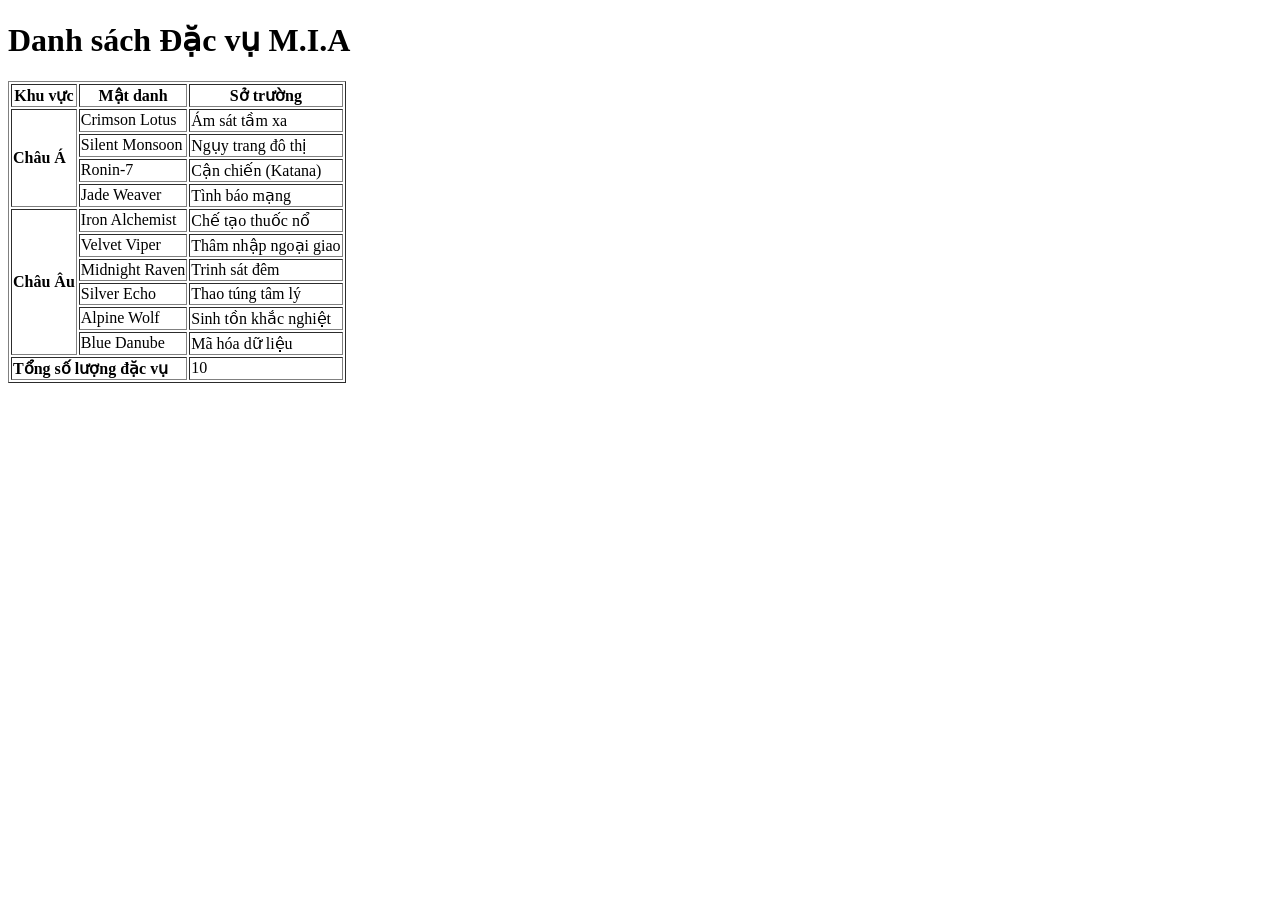
<file: Dự án tái thiết hệ thống Hồ sơ/index.html>
<!DOCTYPE html>
<html lang="en">
<head>
    <meta charset="UTF-8">
    <meta name="viewport" content="width=device-width, initial-scale=1.0">
    <title>Hồ sơ Đặc vụ M.I.A</title>
</head>
<body>
    <h1>Danh sách Đặc vụ M.I.A</h1>
    <table border="1">
        <thead>
            <tr>
                <th>Khu vực</th>
                <th>Mật danh</th>
                <th>Sở trường</th>
            </tr>
        </thead>
        <tbody>
            <tr>
                <td rowspan="4"><strong>Châu Á</strong></td>
                <td>Crimson Lotus</td>
                <td>Ám sát tầm xa</td>
            </tr>
            <tr>
                <td>Silent Monsoon</td>
                <td>Ngụy trang đô thị</td>
            </tr>
            <tr>
                <td>Ronin-7</td>
                <td>Cận chiến (Katana)</td>
            </tr>
            <tr>
                <td>Jade Weaver</td>
                <td>Tình báo mạng</td>
            </tr>
            <tr>
                <td rowspan="6"><strong>Châu Âu</strong></td>
                <td>Iron Alchemist</td>
                <td>Chế tạo thuốc nổ</td>
            </tr>
            <tr>
                <td>Velvet Viper</td>
                <td>Thâm nhập ngoại giao</td>
            </tr>
            <tr>
                <td>Midnight Raven</td>
                <td>Trinh sát đêm</td>
            </tr>
            <tr>
                <td>Silver Echo</td>
                <td>Thao túng tâm lý</td>
            </tr>
            <tr>
                <td>Alpine Wolf</td>
                <td>Sinh tồn khắc nghiệt</td>
            </tr>
            <tr>
                <td>Blue Danube</td>
                <td>Mã hóa dữ liệu</td>
            </tr>
        </tbody>
        <tfoot>
            <tr>
                <td colspan="2"><strong>Tổng số lượng đặc vụ</strong></td>
                <td>10</td>
            </tr>
        </tfoot>
    </table>

</body>
</html>
</file>
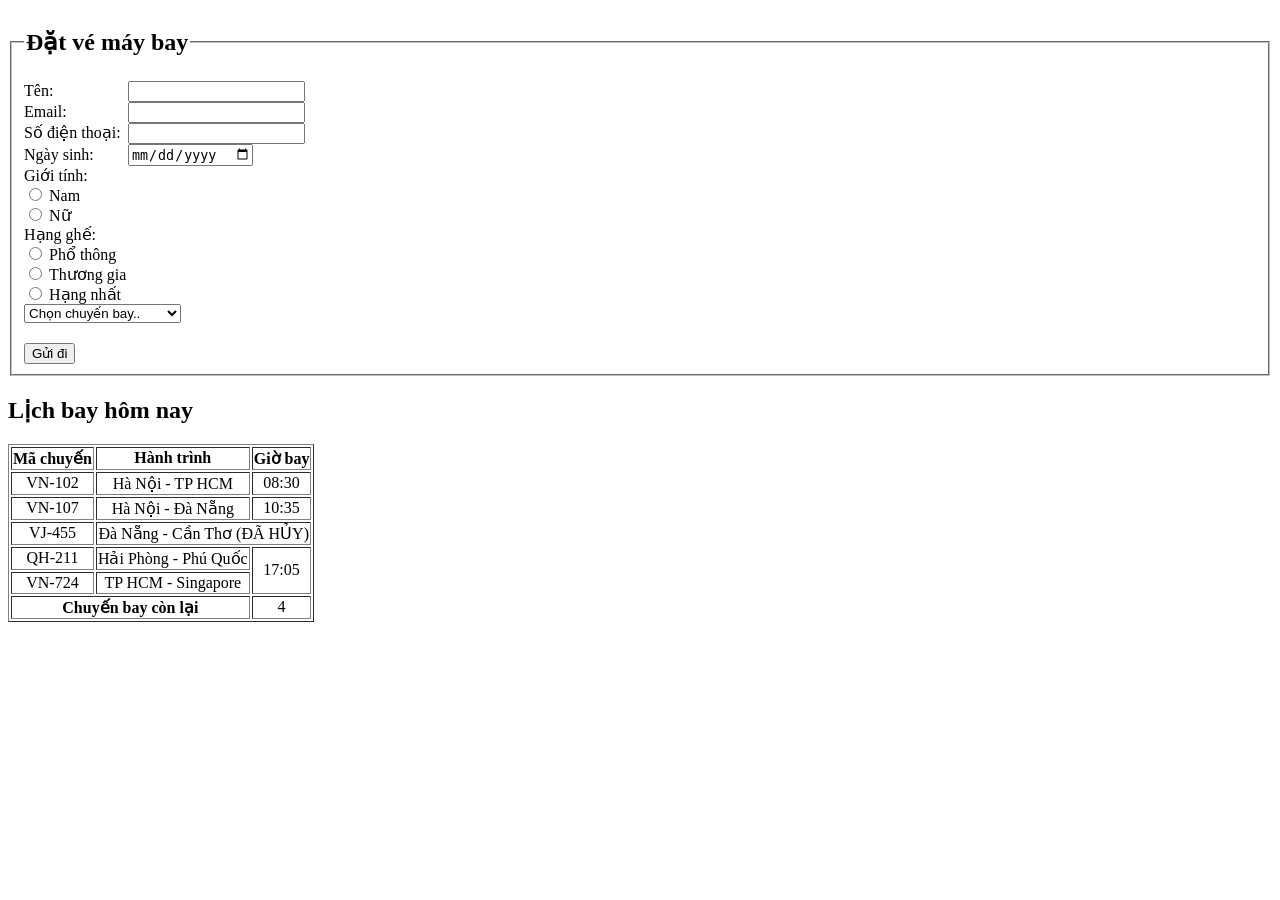
<file: Số hóa quy trình đặt vé tại Đại lý/index.html>
<!DOCTYPE html>
<html lang="en">
<head>
    <meta charset="UTF-8">
    <meta name="viewport" content="width=device-width, initial-scale=1.0">
    <title>Document</title>
    <style>
        label {
            display: inline-block;
            width: 100px;
        }
        td{
            text-align: center;
        }
    </style>
</head>
<body>
    <form action="/search-flights" method="post">
        <fieldset>
            <legend><h2>Đặt vé máy bay</h2></legend>
            <label for="name">Tên: </label>
            <input type="text" id="name" name="name"><br>
            <label for="email">Email: </label>
            <input type="email" id="email" name="email"><br>
            <label for="tel">Số điện thoại: </label>
            <input type="tel" pattern="[0-9]{10}" id="tel" name="tel"><br>
            <label for="date">Ngày sinh: </label>
            <input type="date" id="date" name="date"><br>
            Giới tính: <br>
            <input type="radio" id="male" name="sex">
            <label for="male">Nam</label><br>
            <input type="radio" id="female" name="sex">
            <label for="female">Nữ</label><br>
            Hạng ghế: <br>
            <input type="radio" id="normal" name="chair">
            <label for="normal">Phổ thông</label><br>
            <input type="radio" id="vip" name="chair">
            <label for="vip">Thương gia</label><br>
            <input type="radio" id="st" name="chair">
            <label for="st">Hạng nhất</label><br>
            <select name="chuyenbay" id="chuyenbay">
                <option value="">Chọn chuyến bay..</option>
                <option value="hn-sg">Hà Nội - TP HCM</option>
                <option value="hn-dn">Hà Nội - Đà Nẵng</option>
                <option value="dn-ct">Đà Nẵng - Cần Thơ</option>
                <option value="hp-pq">Hải Phòng - Phú Quốc</option>
                <option value="sg-sgp">TP HCM - Singapore</option>
            </select><br>
            <input type="submit" name="submit" value="Gửi đi" style="margin: 20px 20px 0 0;">
        </fieldset>

        <h2>Lịch bay hôm nay</h2>
        <table border="1">
            <thead>
                <tr>
                    <th>Mã chuyến</th>
                    <th>Hành trình</th>
                    <th>Giờ bay</th>
                </tr>
            </thead>
            
            <tbody>
                <tr>
                    <td>VN-102</td>
                    <td>Hà Nội - TP HCM</td>
                    <td>08:30</td>
                </tr>
                <tr>
                    <td>VN-107</td>
                    <td>Hà Nội - Đà Nẵng</td>
                    <td>10:35</td>
                </tr>
                <tr>
                    <td>VJ-455</td>
                    <td colspan="2">Đà Nẵng - Cần Thơ (ĐÃ HỦY)</td>
                </tr>
                <tr>
                    <td>QH-211</td>
                    <td>Hải Phòng - Phú Quốc</td>
                    <td rowspan="2">17:05</td>
                </tr>
                <tr>
                    <td>VN-724</td>
                    <td>TP HCM - Singapore</td>
                </tr>
            </tbody>
            <tfoot>
                <tr>
                    <td colspan="2"><strong>Chuyến bay còn lại</strong></td>
                    <td>4</td>
                </tr>
            </tfoot>
        </table>
    </form>
</body>
</html>
</file>
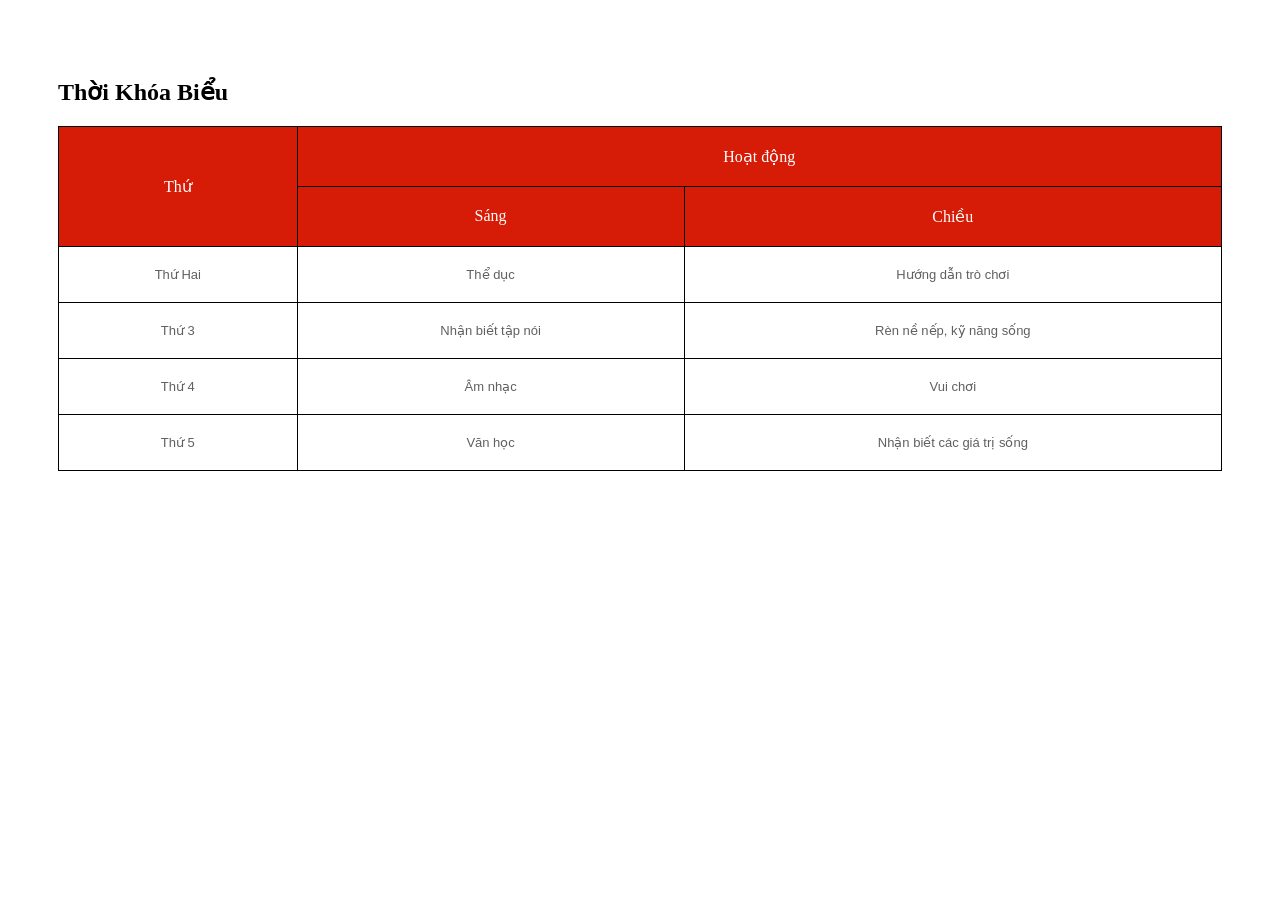
<file: Thực hành_Tạo bảng nâng cao/index.html>
<!DOCTYPE html>
<html lang="en">
<head>
    <meta charset="UTF-8">
    <meta name="viewport" content="width=device-width, initial-scale=1.0">
    <link rel="stylesheet" type="text/css" href="css/style.css">
    <title>Tạo bảng nâng cao</title>
    <style>
        table, th, td {
            border: 1px solid black;
            border-collapse: collapse;
        }
    </style>
</head>
<body>
    <h2>Thời Khóa Biểu</h2>
    <table>
        <thead>
            <tr>
                <th rowspan="2">Thứ</th>
                <th colspan="2">Hoạt động</th>
            </tr>
            <tr>
                <th>Sáng</th>
                <th>Chiều</th>
            </tr>
        </thead>

        <tbody>
            <tr>
                <td>Thứ Hai</td>
                <td>Thể dục</td>
                <td>Hướng dẫn trò chơi</td>
            </tr>
            <tr>
                <td>Thứ 3</td>
                <td>Nhận biết tập nói</td>
                <td>Rèn nề nếp, kỹ năng sống</td>
            </tr>
            <tr>
                <td>Thứ 4</td>
                <td>Âm nhạc</td>
                <td>Vui chơi</td>
            </tr>
            <tr>
                <td>Thứ 5</td>
                <td>Văn học</td>
                <td>Nhận biết các giá trị sống</td>
            </tr>
        </tbody>
    </table>
</body>
</html>
</file>
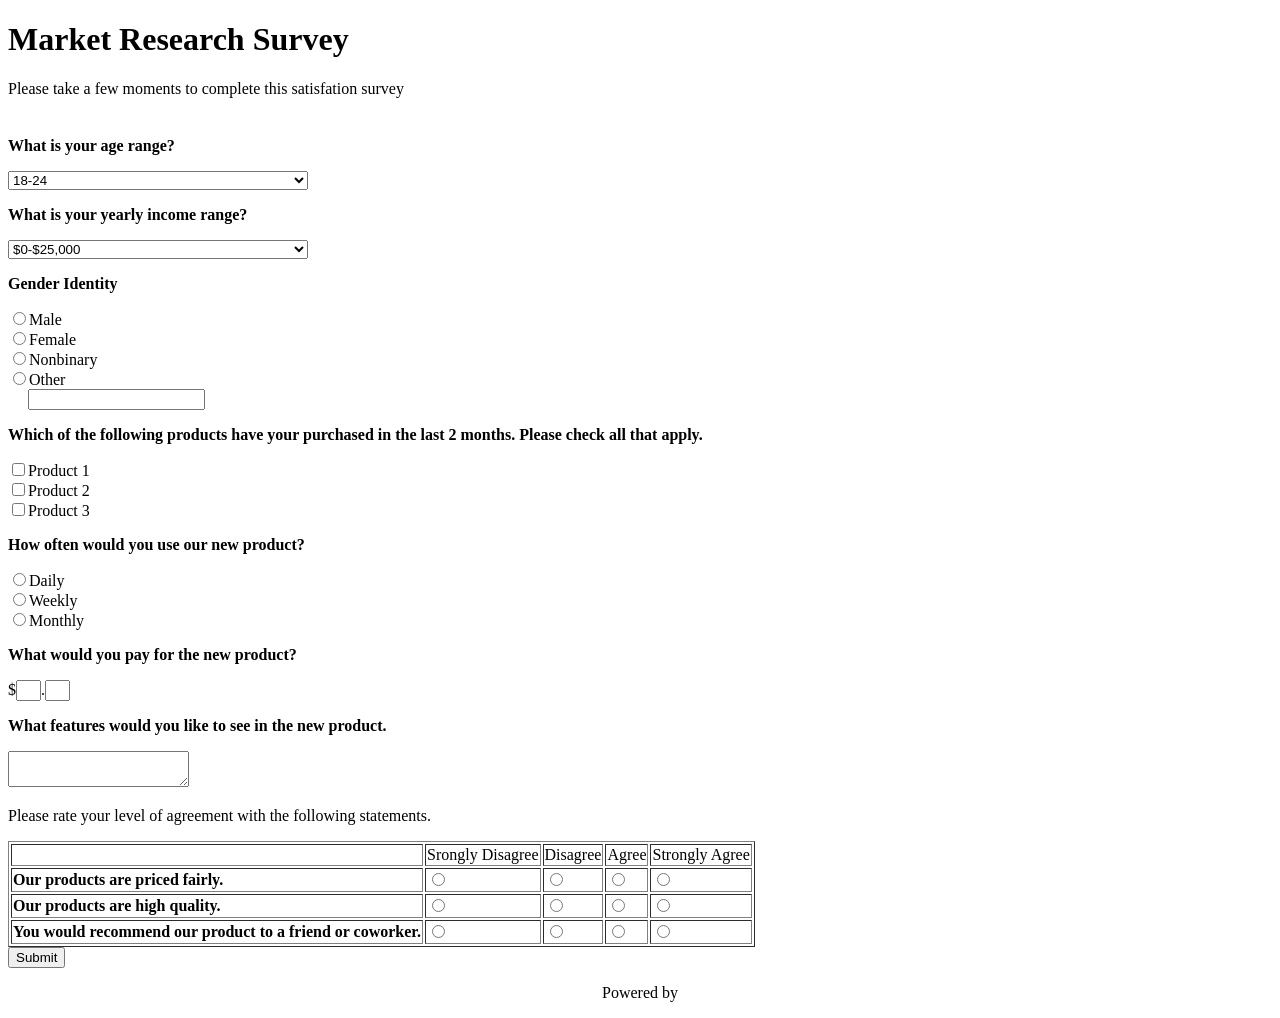
<file: Tạo form lấy survey khách hàng/index.html>
<!DOCTYPE html>
<html lang="en">
<head>
    <meta charset="UTF-8">
    <meta name="viewport" content="width=device-width, initial-scale=1.0">
    <title>Document</title>
    <style>
        header{
            height: 100px;
        }
        footer{
            text-align: center;
        }
        select{
            width: 300px;
        }
    </style>
</head>
<body>
    <header>
        <h1>Market Research Survey</h1>
        <p>Please take a few moments to complete this satisfation survey</p>
    </header>
    <main>
        <form>
            <label for="age"><p><strong>What is your age range?</strong></p></label>
            <select name="age" id="age">
                <option value="young">18-24</option>
                <option value="adults">25-34</option>
                <option value="middle-aged">35-50</option>
                <option value="over">50+</option>
            </select>
        </form>
        <form>
            <label for="yearly"><p><strong>What is your yearly income range?</strong></p></label>
            <select name="yearly" id="yearly">
                    <option value="first">$0-$25,000</option>
                    <option value="second">$25,001-$50,000</option>
                    <option value="third">$50,001-$100,000</option>
                    <option value="fourth">$100,000+</option>
            </select>
        </form>
        <form>
            <p><strong>Gender Identity</strong></p>
            <input type="radio" id="male"><label for="male">Male</label><br>
            <input type="radio" id="female"><label for="female">Female</label><br>
            <input type="radio" id="nonbinary"><label for="nonbinary">Nonbinary</label><br>
            <input type="radio" id="other"><label for="other">Other</label><br>
            <input type="text" id="other" style="margin-left: 20px;">
        </form>
        <form>
            <p><strong>Which of the following products have your purchased in the last 2 months. Please check all that apply.</strong></p>
            <input type="checkbox" id="product-1"><label for="product-1">Product 1</label><br>
            <input type="checkbox" id="product-2"><label for="product-2">Product 2</label><br>
            <input type="checkbox" id="product-3"><label for="product-3">Product 3</label>
        </form>
        <form>
            <p><strong>How often would you use our new product?</strong></p>
            <input type="radio" id="daily"><label for="daily">Daily</label><br>
            <input type="radio" id="weekly"><label for="weekly">Weekly</label><br>
            <input type="radio" id="monthly"><label for="monthly">Monthly</label>
        </form>
        <form>
            <label><p><strong>What would you pay for the new product?</strong></p></label>
            $<input type="text" id="dollar" size="1">.<input type="text" id="cents" size="1">
        </form>
        <form>
            <label id="new-product"><p><strong>What features would you like to see in the new product.</strong></p></label>
            <textarea name="new-product" id="new-product"></textarea>
        </form>
            <p>Please rate your level of agreement with the following statements.</p>
            <table border="1">
                <thead>
                    <tr>
                        <td></td>
                        <td>Srongly Disagree</td>
                        <td>Disagree</td>
                        <td>Agree</td>
                        <td>Strongly Agree</td>
                    </tr>
                </thead>
                <tbody>
                    <tr>
                        <td><strong>Our products are priced fairly.</strong></td>
                        <td><input type="radio" name="price"></td>
                        <td><input type="radio" name="price"></td>
                        <td><input type="radio" name="price"></td>
                        <td><input type="radio" name="price"></td>
                    </tr>
                    <tr>
                        <td><strong>Our products are high quality.</strong></td>
                        <td><input type="radio" name="quality"></td>
                        <td><input type="radio" name="quality"></td>
                        <td><input type="radio" name="quality"></td>
                        <td><input type="radio" name="quality"></td>
                    </tr>
                    <tr>
                        <td><strong>You would recommend our product to a friend or coworker.</strong></td>
                        <td><input type="radio" name="coworker"></td>
                        <td><input type="radio" name="coworker"></td>
                        <td><input type="radio" name="coworker"></td>
                        <td><input type="radio" name="coworker"></td>
                    </tr>
                </tbody>
            </table>
            <input type="submit" value="Submit">
        <form>

        </form>
    </main>
    <footer>
        <p>Powered by</p>
    </footer>
</body>
</html>
</file>
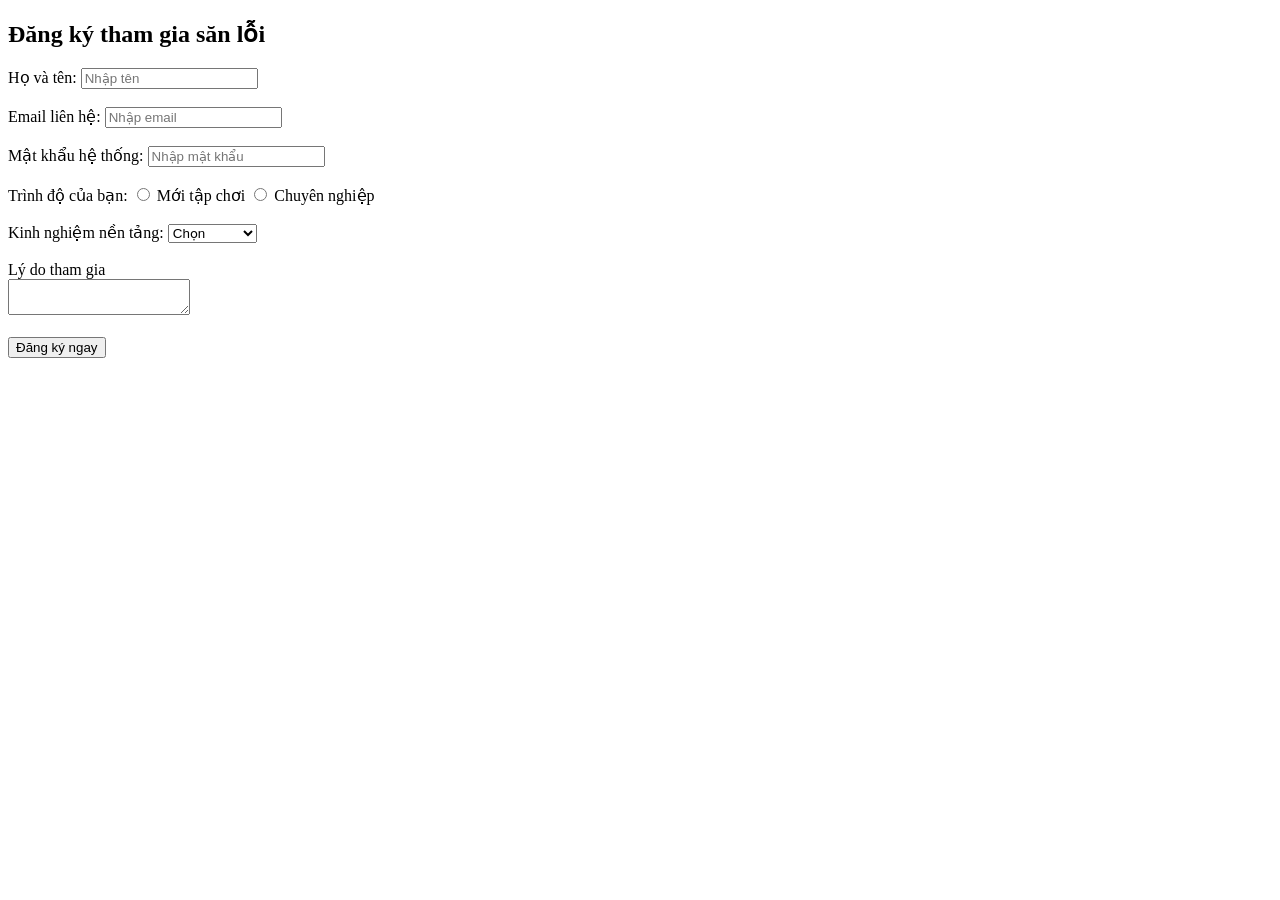
<file: Xây dựng cổng đăng ký TechBugs/index.html>
<!DOCTYPE html>
<html lang="en">
<head>
    <meta charset="UTF-8">
    <meta name="viewport" content="width=device-width, initial-scale=1.0">
    <title>Xây dựng Cổng đăng ký "Chiến binh săn lỗi"</title>
</head>
<body>
    <h2>Đăng ký tham gia săn lỗi</h2>
    <form action="#" method="get">
        <label for="name">Họ và tên: </label>
        <input type="text" name="name" id="name" required placeholder="Nhập tên"><br><br>
        <label for="email">Email liên hệ: </label>
        <input type="email" name="email" id="email" required placeholder="Nhập email"><br><br>
        <label for="pass">Mật khẩu hệ thống: </label>
        <input type="password" name="pass" id="pass" required minlength="8" placeholder="Nhập mật khẩu"><br><br>
        Trình độ của bạn:
        <input type="radio" name="level" id="newbie" value="Newbie">
        <label for="newbie"> Mới tập chơi</label>
        <input type="radio" name="level" id="pro" value="Pro">
        <label for="pro"> Chuyên nghiệp</label><br><br>
        <label for="exp">Kinh nghiệm nền tảng: </label>
        <select name="exp" id="exp" required>
            <option value="">Chọn</option>
            <option value="Web">Web</option>
            <option value="Mobile App">Mobile App</option>
        </select><br><br>
        <label for="reason">Lý do tham gia</label><br>
        <textarea name="reason" id="reason" required></textarea><br><br>
        <input type="submit" name="register" value="Đăng ký ngay">
    </form>
</body>
</html>
</file>
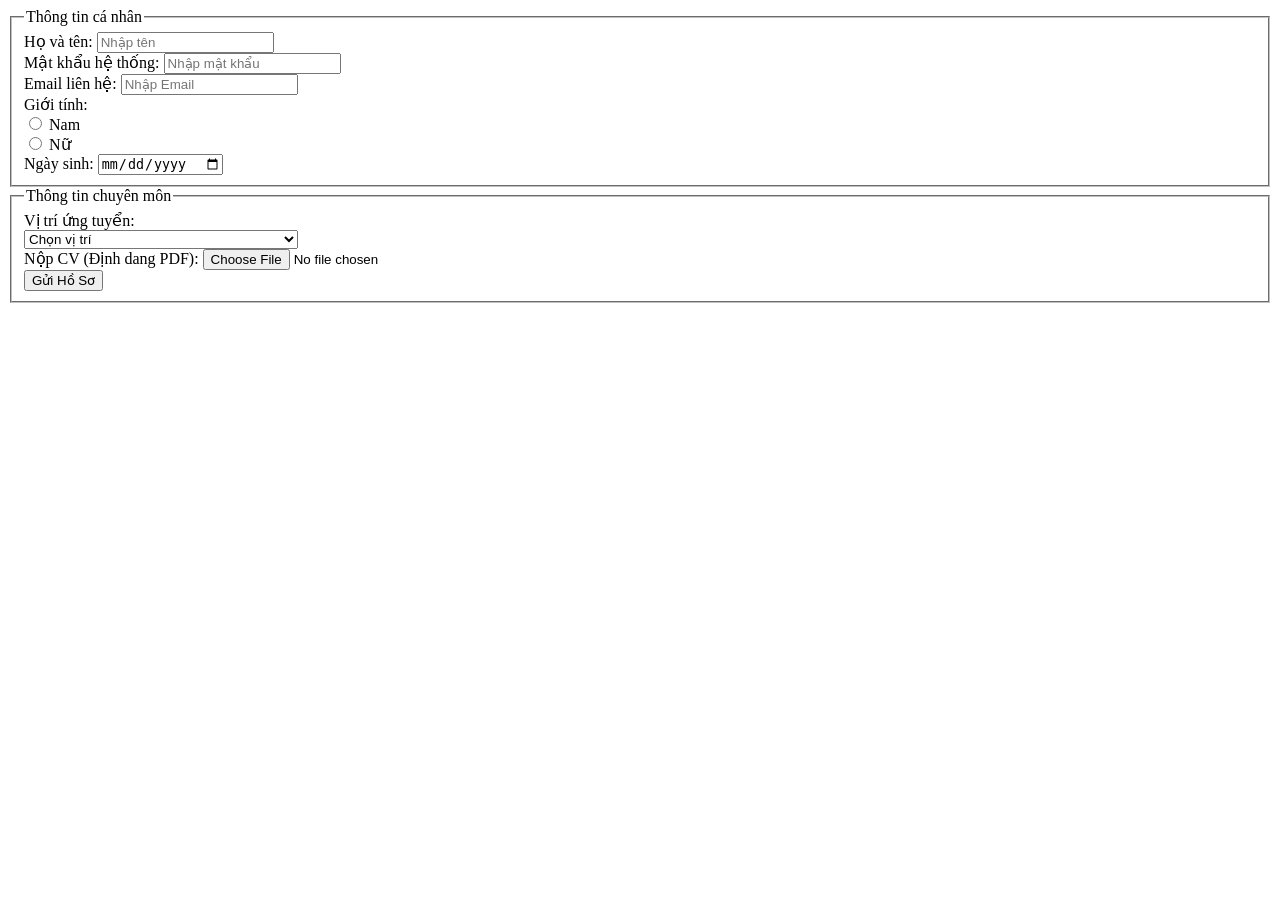
<file: Xây dựng Cổng Đăng Ký Tuyển Dụng/index.html>
<!DOCTYPE html>
<html lang="en">
<head>
    <meta charset="UTF-8">
    <meta name="viewport" content="width=device-width, initial-scale=1.0">
    <title>Đăng Ký Tuyển dụng TechTalent</title>
</head>
<body>
    <form>
        <fieldset>
            <legend>Thông tin cá nhân</legend>
            <label for="name">Họ và tên: </label>
            <input type="text" id="name" name="ten" required placeholder="Nhập tên"><br>
            <label for="pass">Mật khẩu hệ thống: </label>
            <input type="password" id="pass" name="matkhau" required minlength="8" maxlength="30" placeholder="Nhập mật khẩu"><br>
            <label for="myEmail">Email liên hệ: </label>
            <input type="email" id="myEmail" name="email" required placeholder="Nhập Email"><br>
            Giới tính: <br>
            <input type="radio" name="sex" id="nam" value="male" required>
            <label for="nam">Nam</label><br>
            <input type="radio" name="sex" id="nu" value="female" required>
            <label for="nu">Nữ</label><br>
            <label for="birthday">Ngày sinh: </label>
            <input type="date" id="birthday" name="ngaysinh" required>
        </fieldset>

        <fieldset>
            <legend>Thông tin chuyên môn</legend>
            Vị trí ứng tuyển: <br>
            <select name="vi tri tuyen dung" required>
                <option value="">Chọn vị trí</option>
                <option value="fe">Frontend Developer (React/Vue/Angular)</option>
                <option value="ba">Backend Developer (Node.js/Python/Java)</option>
                <option value="ma">Mobile App Developer (iOS/Android)</option>
                <option value="fs">Fullstack Developer</option>
                <option value="qa">QA/QC Automation Engineer</option>
            </select><br>
            <label for="cv">Nộp CV (Định dang PDF): </label>
            <input type="file" id="cv" name="cv" accept=".pdf" required><br>
            <input type="submit" name="nop" value="Gửi Hồ Sơ">
        </fieldset>
    </form>
</body>
</html>
</file>
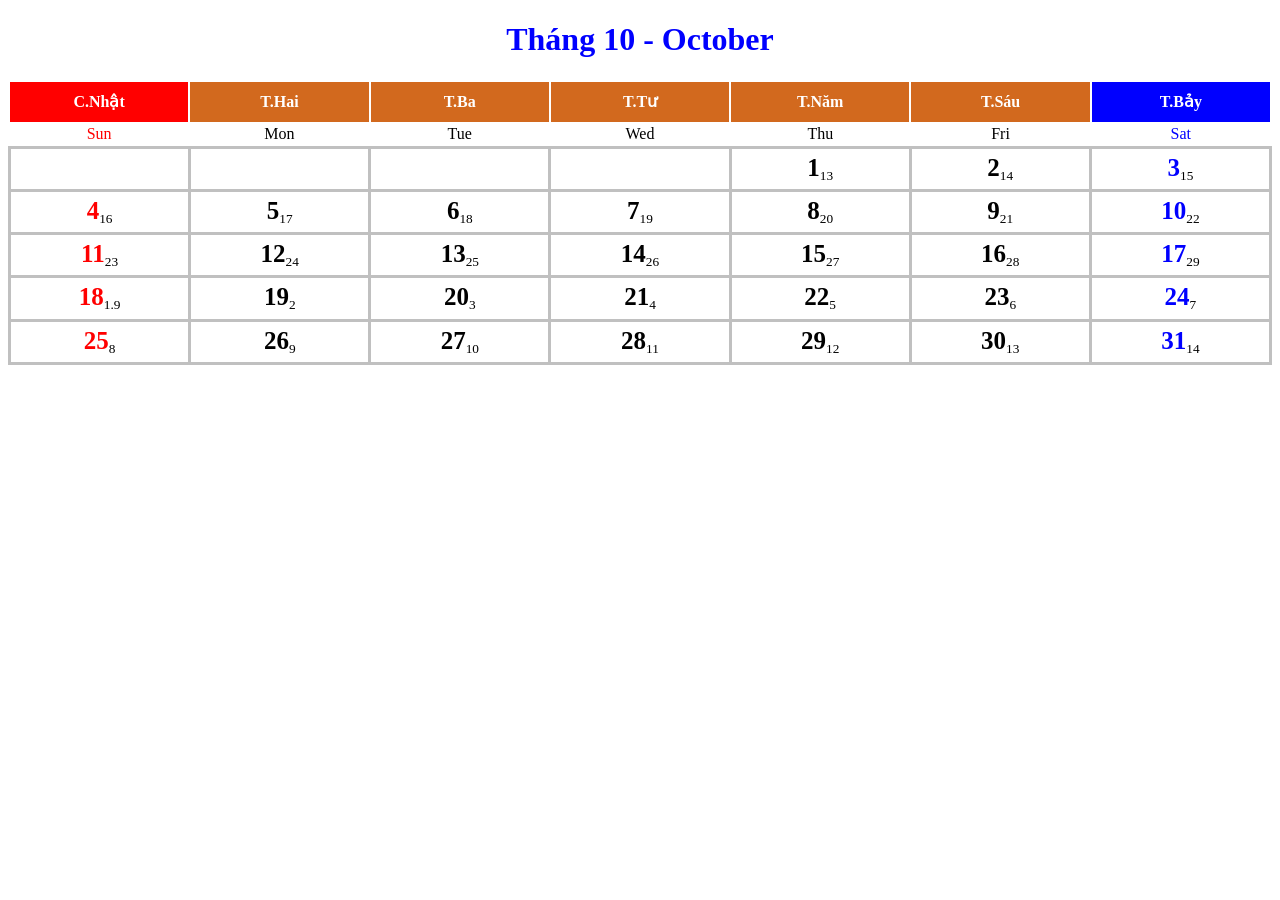
<file: Bài tập_Tạo bảng nâng cao/calendar.html>
<!DOCTYPE html>
<html lang="en">
<head>
    <meta charset="UTF-8">
    <meta name="viewport" content="width=device-width, initial-scale=1.0">
    <link rel="stylesheet" type="text/css" href="css/calendar.css">
    <title>Lịch tháng 10/2009</title>
</head>
<body>
    <h1>Tháng 10 - October</h1>
    <table class="head">
        <tr class="day-of-the-week">
            <th style="background-color: red;">C.Nhật</th>
            <th>T.Hai</th>
            <th>T.Ba</th>
            <th>T.Tư</th>
            <th>T.Năm</th>
            <th>T.Sáu</th>
            <th style="background-color: blue;">T.Bảy</th>
        </tr>
        <tr>
            <td class="sun">Sun</td>
            <td>Mon</td>
            <td>Tue</td>
            <td>Wed</td>
            <td>Thu</td>
            <td>Fri</td>
            <td class="sat">Sat</td>
        </tr>
    </table>
    <table class="main">
        <tr>
            <td class="day"></td>
            <td class="day"></td>
            <td class="day"></td>
            <td class="day"></td>
            <td class="day"><span>1</span><sub>13</sub></td>
            <td class="day"><span>2</span><sub>14</sub></td>
            <td class="day"><span class="sat">3</span><sub>15</sub></td>
        </tr>
        <tr>
            <td class="day"><span class="sun">4</span><sub>16</sub></td>
            <td class="day"><span>5</span><sub>17</sub></td>
            <td class="day"><span>6</span><sub>18</sub></td>
            <td class="day"><span>7</span><sub>19</sub></td>
            <td class="day"><span>8</span><sub>20</sub></td>
            <td class="day"><span>9</span><sub>21</sub></td>
            <td class="day"><span class="sat">10</span><sub>22</sub></td>
        </tr>
        <tr>
            <td class="day"><span class="sun">11</span><sub>23</sub></td>
            <td class="day"><span>12</span><sub>24</sub></td>
            <td class="day"><span>13</span><sub>25</sub></td>
            <td class="day"><span>14</span><sub>26</sub></td>
            <td class="day"><span>15</span><sub>27</sub></td>
            <td class="day"><span>16</span><sub>28</sub></td>
            <td class="day"><span class="sat">17</span><sub>29</sub></td>
        </tr>
        <tr>
            <td class="day"><span class="sun">18</span><sub>1.9</sub></td>
            <td class="day"><span>19</span><sub>2</sub></td>
            <td class="day"><span>20</span><sub>3</sub></td>
            <td class="day"><span>21</span><sub>4</sub></td>
            <td class="day"><span>22</span><sub>5</sub></td>
            <td class="day"><span>23</span><sub>6</sub></td>
            <td class="day"><span class="sat">24</span><sub>7</sub></td>
        </tr>
        <tr>
            <td class="day"><span class="sun">25</span><sub>8</sub></td>
            <td class="day"><span>26</span><sub>9</sub></td>
            <td class="day"><span>27</span><sub>10</sub></td>
            <td class="day"><span>28</span><sub>11</sub></td>
            <td class="day"><span>29</span><sub>12</sub></td>
            <td class="day"><span>30</span><sub>13</sub></td>
            <td class="day"><span class="sat">31</span><sub>14</sub></td>
        </tr>
    </table>
</body>
</html>
</file>
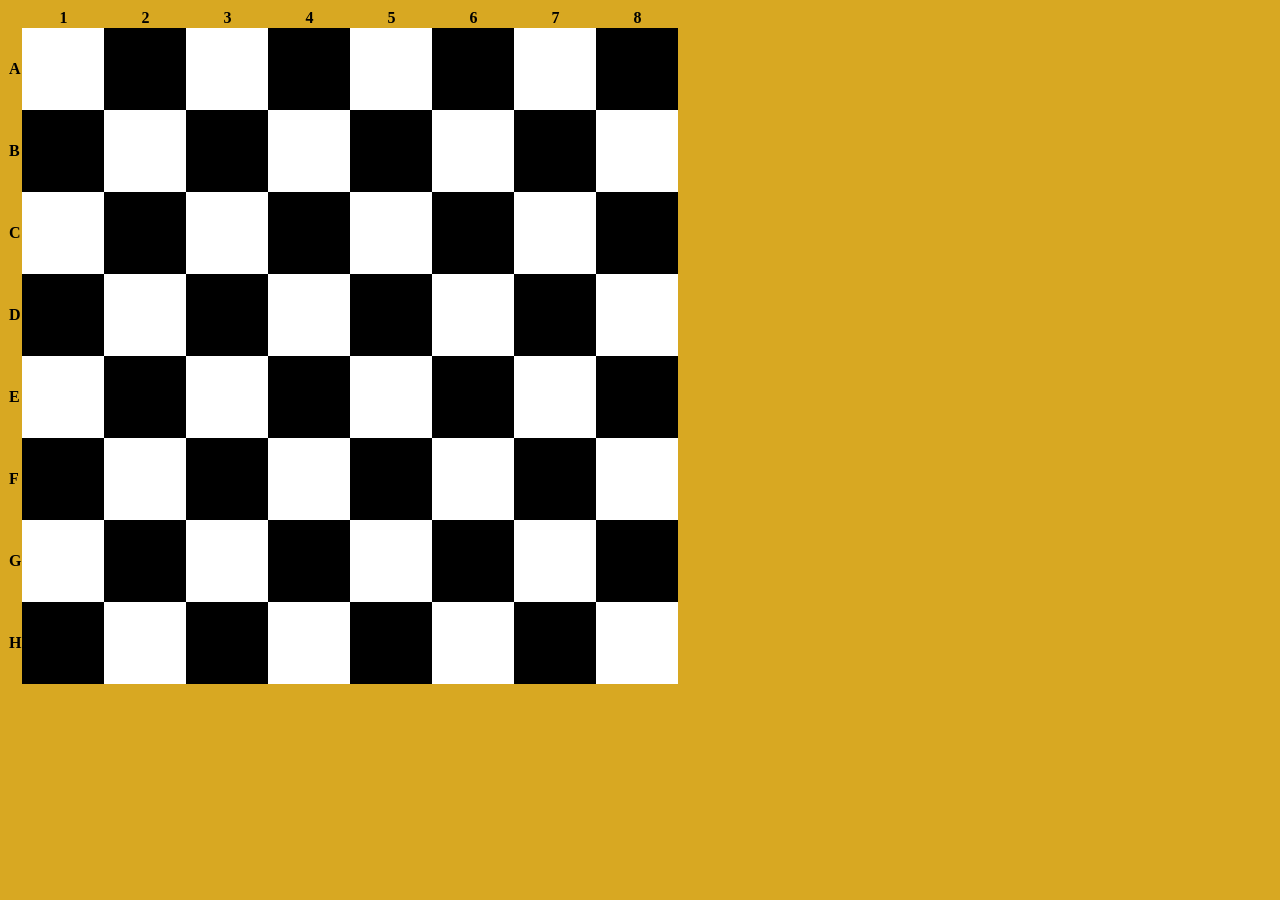
<file: Bài tập_Tạo bảng nâng cao/chess.html>
<!DOCTYPE html>
<html lang="en">
<head>
    <meta charset="UTF-8">
    <meta name="viewport" content="width=device-width, initial-scale=1.0">
    <link rel="stylesheet" type="text/css" href="css/chess.css">
    <title>Bàn Cờ Vua</title>
</head>
<body>
    <table>
        <thead>
            <tr>
                <th></th>
                <th>1</th>
                <th>2</th>
                <th>3</th>
                <th>4</th>
                <th>5</th>
                <th>6</th>
                <th>7</th>
                <th>8</th>
            </tr>
        </thead>
        <tbody>
            <tr>
                <td><strong>A</strong></td>
                <td class="square-white"></td>
                <td class="square-black"></td>
                <td class="square-white"></td>
                <td class="square-black"></td>
                <td class="square-white"></td>
                <td class="square-black"></td>
                <td class="square-white"></td>
                <td class="square-black"></td>
            </tr>
            <tr>
                <td><strong>B</strong></td>
                <td class="square-black"></td>
                <td class="square-white"></td>
                <td class="square-black"></td>
                <td class="square-white"></td>
                <td class="square-black"></td>
                <td class="square-white"></td>
                <td class="square-black"></td>
                <td class="square-white"></td>
            </tr>
            <tr>
                <td><strong>C</strong></td>
                <td class="square-white"></td>
                <td class="square-black"></td>
                <td class="square-white"></td>
                <td class="square-black"></td>
                <td class="square-white"></td>
                <td class="square-black"></td>
                <td class="square-white"></td>
                <td class="square-black"></td>
            </tr>
            <tr>
                <td><strong>D</strong></td>
                <td class="square-black"></td>
                <td class="square-white"></td>
                <td class="square-black"></td>
                <td class="square-white"></td>
                <td class="square-black"></td>
                <td class="square-white"></td>
                <td class="square-black"></td>
                <td class="square-white"></td>
            </tr>
            <tr>
                <td><strong>E</strong></td>
                <td class="square-white"></td>
                <td class="square-black"></td>
                <td class="square-white"></td>
                <td class="square-black"></td>
                <td class="square-white"></td>
                <td class="square-black"></td>
                <td class="square-white"></td>
                <td class="square-black"></td>
            </tr>
            <tr>
                <td><strong>F</strong></td>
                <td class="square-black"></td>
                <td class="square-white"></td>
                <td class="square-black"></td>
                <td class="square-white"></td>
                <td class="square-black"></td>
                <td class="square-white"></td>
                <td class="square-black"></td>
                <td class="square-white"></td>
            </tr>
            <tr>
                <td><strong>G</strong></td>
                <td class="square-white"></td>
                <td class="square-black"></td>
                <td class="square-white"></td>
                <td class="square-black"></td>
                <td class="square-white"></td>
                <td class="square-black"></td>
                <td class="square-white"></td>
                <td class="square-black"></td>
            </tr>
            <tr>
                <td><strong>H</strong></td>
                <td class="square-black"></td>
                <td class="square-white"></td>
                <td class="square-black"></td>
                <td class="square-white"></td>
                <td class="square-black"></td>
                <td class="square-white"></td>
                <td class="square-black"></td>
                <td class="square-white"></td>
            </tr>
        </tbody>
    </table>
</body>
</html>
</file>
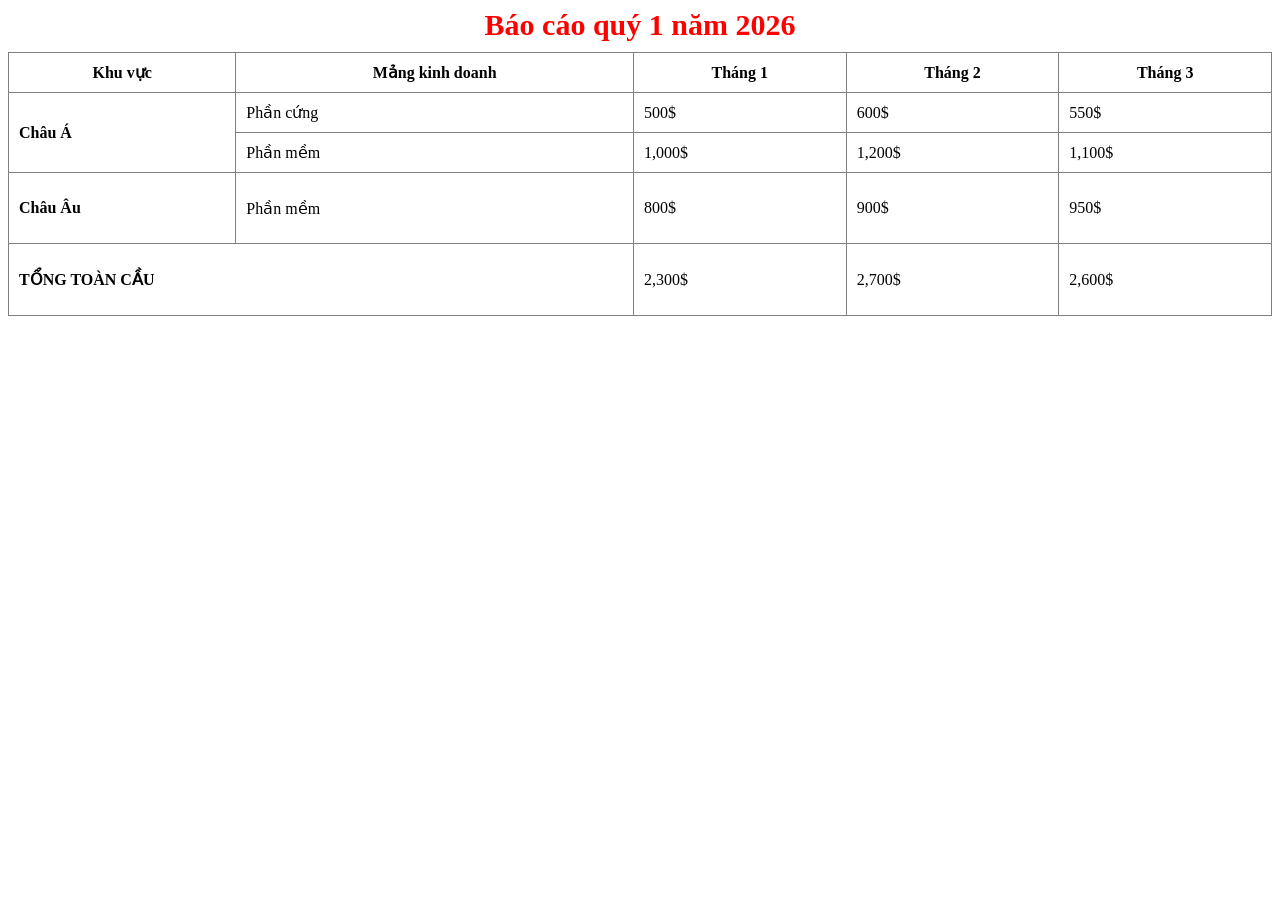
<file: Chiến thuật giải cứu báo cáo tài chính/financial_table.html>
<!DOCTYPE html>
<html lang="en">
<head>
    <meta charset="UTF-8">
    <meta name="viewport" content="width=device-width, initial-scale=1.0">
    <title>Báo cáo Tài chính Đa Quốc Gia</title>
    <style>
        table{
            width: 100%;
            border-collapse: collapse;
        }
        caption{
            font-size: 30px;
            font-weight: bold;
            color: red;
            padding-bottom: 10px;
        }
        th, td{
            padding: 10px;
        }
        p{
            font-weight: bold;
        }
    </style>
</head>
<body>
    <table border="1">
        <caption>Báo cáo quý 1 năm 2026</caption>
        <thead>
            <tr>
                <th>Khu vực</th>
                <th>Mảng kinh doanh</th>
                <th>Tháng 1</th>
                <th>Tháng 2</th>
                <th>Tháng 3</th>
            </tr>
        </thead>
        <tbody>
            <tr>
                <td rowspan="2"><p>Châu Á</p></td>
                <td>Phần cứng</td>
                <td>500$</td>
                <td>600$</td>
                <td>550$</td>
            </tr>
            <tr>
                <td>Phần mềm</td>
                <td>1,000$</td>
                <td>1,200$</td>
                <td>1,100$</td>
            </tr>
            <tr>
                <td><p>Châu Âu</p></td>
                <td>Phần mềm</td>
                <td>800$</td>
                <td>900$</td>
                <td>950$</td>
            </tr>
        </tbody>
        <tfoot>
            <tr>
                <td colspan="2"><p>TỔNG TOÀN CẦU</p></td>
                <td>2,300$</td>
                <td>2,700$</td>
                <td>2,600$</td>
            </tr>
        </tfoot>
    </table>
</body>
</html>
</file>
<file: Thực hành_Tạo bảng nâng cao/css/style.css>
body {
    padding: 50px;
}

table {
    width: 100%;
    border-collapse: collapse;
}

td, th {
    padding: 20px;
    border: 1px solid black;
}
th{
    font-family: 'Patua One', cursive;
    font-size:16px;
    font-weight:400;
    color:#fff;
    text-align:center;
    padding:20px;
    background-color: #d61b06;
    border-color: white;
}
td{
    font-family: 'Open Sans', sans-serif;
    font-weight:400;
    color:#5f6062;
    font-size:13px;
    padding:20px 20px 20px 20px;
    border-bottom:1px solid #e0e0e0;
    text-align: center;
}

.hover {
    background: red;
}
</file>
<file: Bài tập_Tạo bảng nâng cao/css/calendar.css>
h1{
    color: blue;
    text-align: center;
}

table{
    width: 100%;
    table-layout: fixed;
}

tr{
    text-align: center;
}

span{
    font-size: 25px;
    font-weight: bold;
}

.day-of-the-week{
    background-color: chocolate;
    color: white;
    height: 40px;
}

.sun{
    color: red;
}

.sat{
    color: blue;
}

.main{
    border-collapse: collapse;
}

.day{
    border: 3px solid #c0c0c0;
    padding-top: 5px;
    padding-bottom: 5px;
}
</file>
<file: Bài tập_Tạo bảng nâng cao/css/chess.css>
body{
    background-color: rgb(216, 168, 34);
}

table{
    border-collapse: collapse;
}

.square-black, .square-white{
    text-align: center;
    width: 80px;
}

td{
    height: 80px;
}

.square-white {
    background-color: white;
}

.square-black{
    background-color: black;
}
</file>
